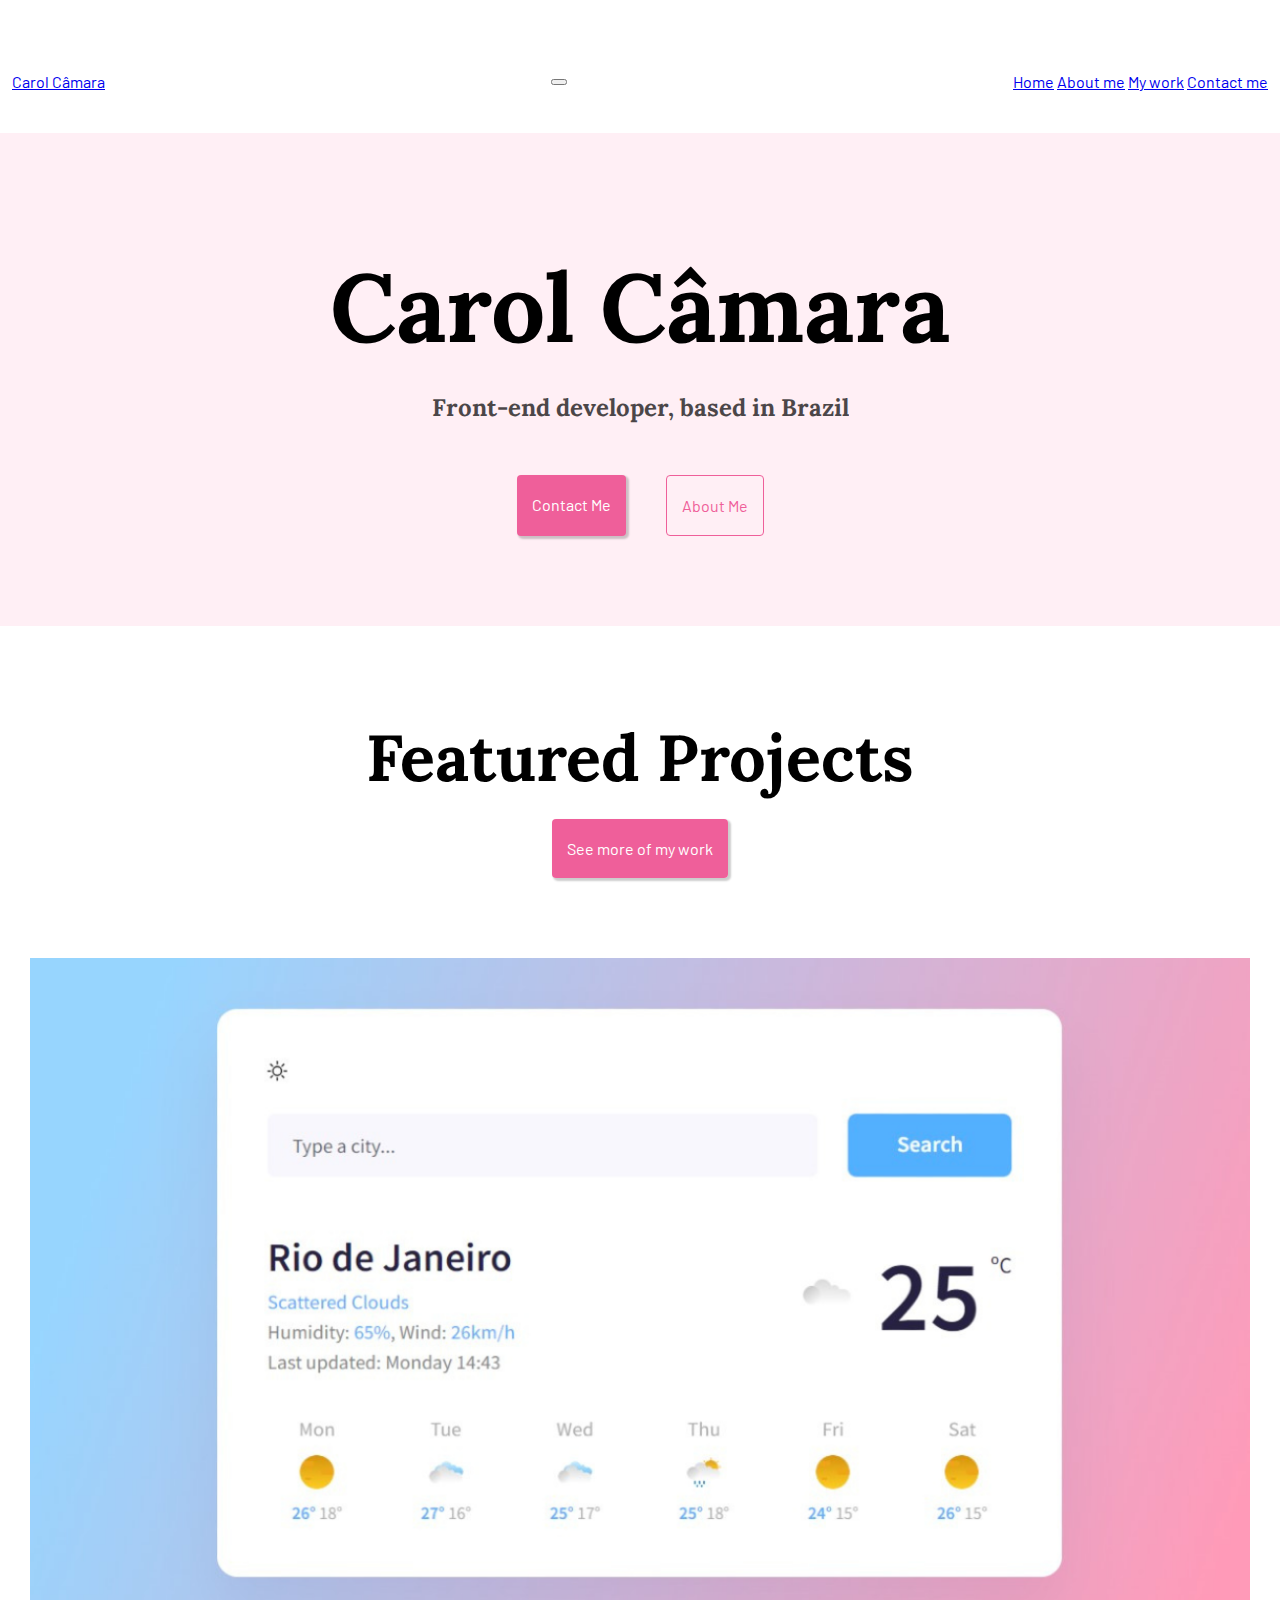
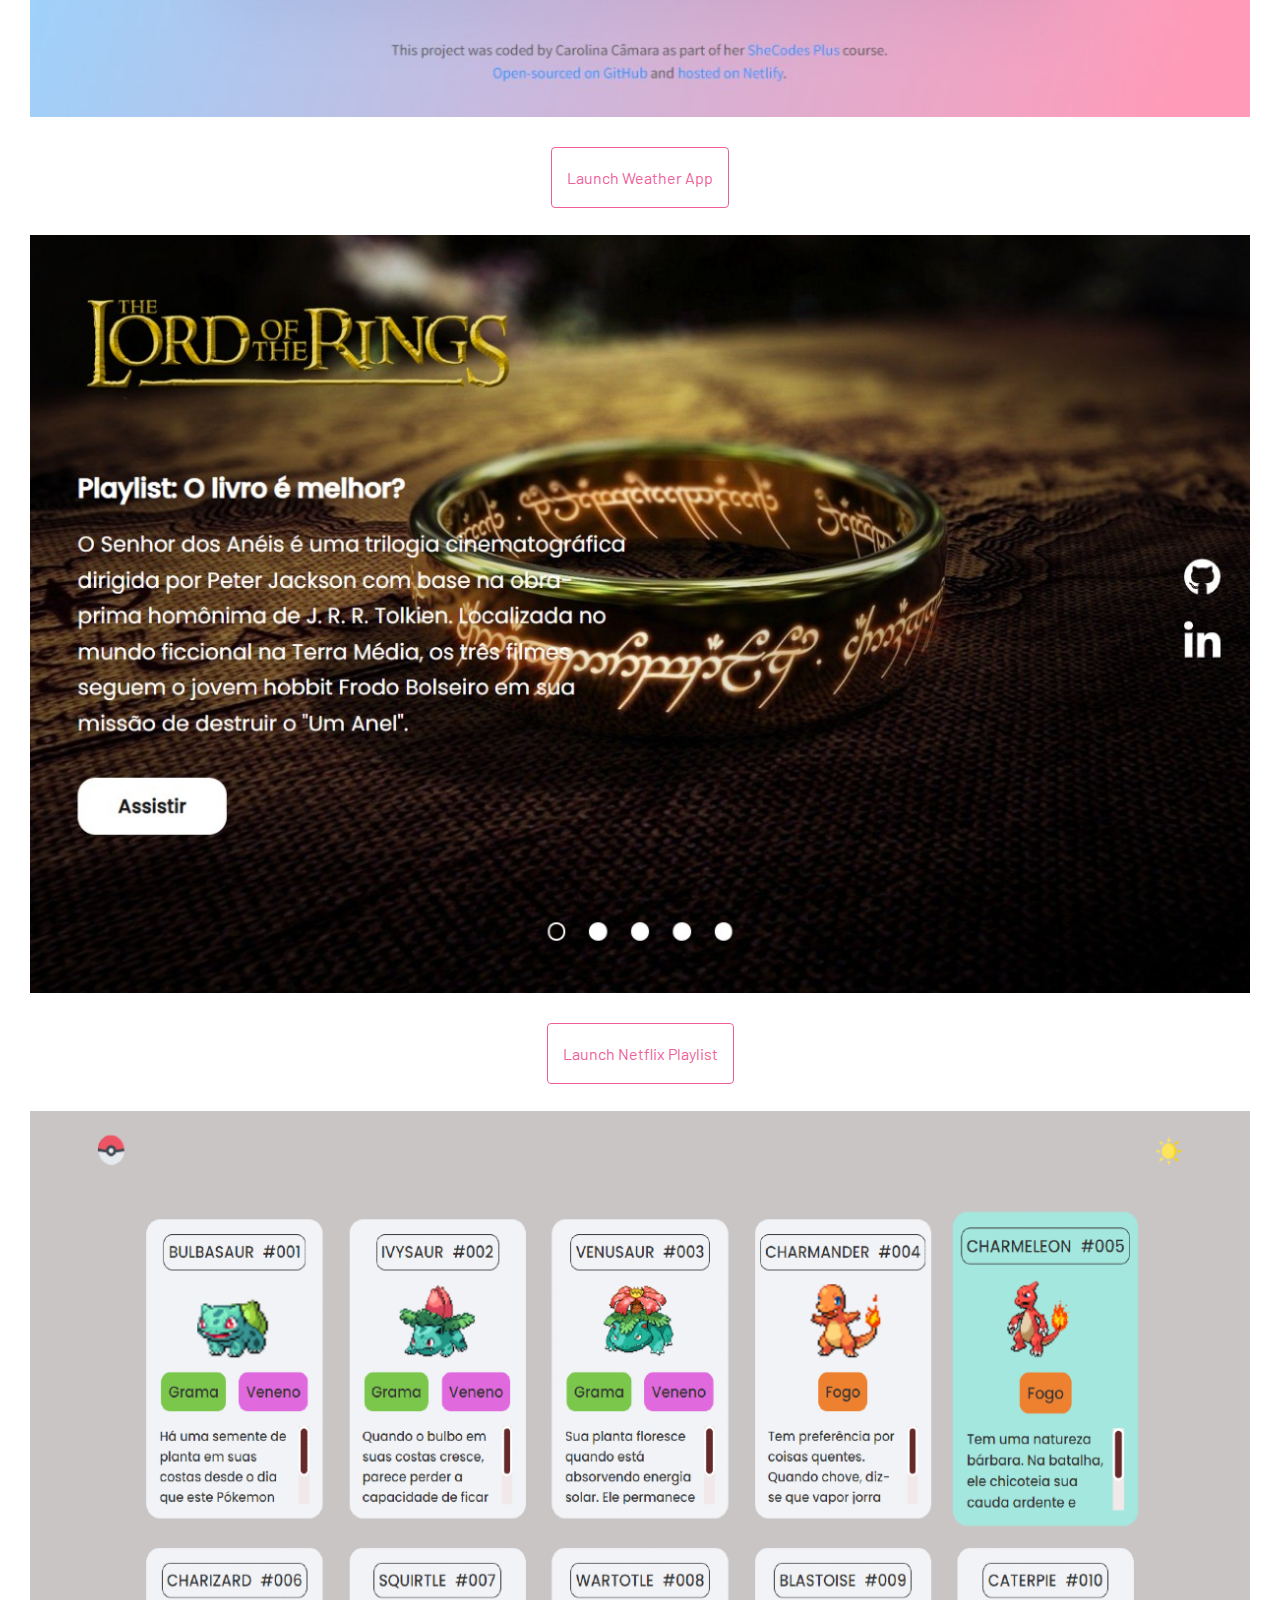
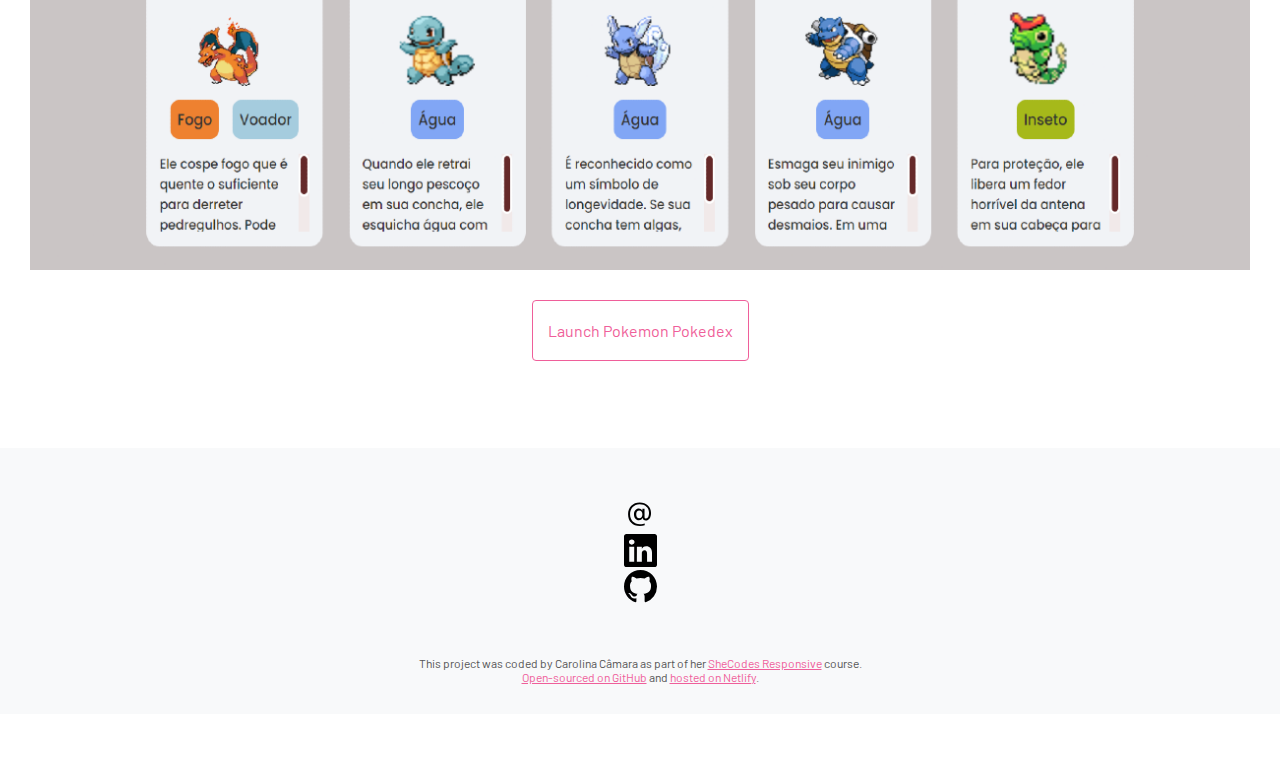
<file: index.html>
<!DOCTYPE html>
<html lang="en">

<head>
    <meta charset="UTF-8">
    <meta http-equiv="X-UA-Compatible" content="IE=edge">
    <meta name="viewport" content="width=device-width, initial-scale=1.0">
    <meta name="description" content="Portfolio for Carol Câmara, front-end developer based in Brazil">

    <link href="https://cdn.jsdelivr.net/npm/bootstrap@5.3.0-alpha3/dist/css/bootstrap.min.css" rel="stylesheet"
        integrity="sha384-KK94CHFLLe+nY2dmCWGMq91rCGa5gtU4mk92HdvYe+M/SXH301p5ILy+dN9+nJOZ" crossorigin="anonymous">

    <script src="https://cdn.jsdelivr.net/npm/bootstrap@5.3.0-alpha3/dist/js/bootstrap.bundle.min.js"
        integrity="sha384-ENjdO4Dr2bkBIFxQpeoTz1HIcje39Wm4jDKdf19U8gI4ddQ3GYNS7NTKfAdVQSZe"
        crossorigin="anonymous"></script>

    <link rel="preconnect" href="https://fonts.googleapis.com">
    <link rel="preconnect" href="https://fonts.gstatic.com" crossorigin>
    <link
        href="https://fonts.googleapis.com/css2?family=Barlow:ital,wght@0,200;0,400;0,700;1,200;1,400&family=Lora:wght@400;500;700&display=swap"
        rel="stylesheet">

    <link rel="stylesheet" href="src/css/styles.css">
    <link rel="stylesheet" href="src/css/responsive.css">

    <title>Carol Câmara: front-end developer</title>

</head>

<body>

    
        <nav class="navbar navbar-expand-lg navbar-light bg-light fixed-top">
            <div class="container">
                <a class="navbar-brand" href="./index.html" title="Carol Câmara">Carol Câmara</a>
                <button class="navbar-toggler" type="button" data-bs-toggle="collapse"
                    data-bs-target="#navbarNavAltMarkup" aria-controls="navbarNavAltMarkup" aria-expanded="false"
                    aria-label="Toggle navigation">
                    <span class="navbar-toggler-icon"></span>
                </button>
                <div class="collapse navbar-collapse" id="navbarNavAltMarkup">
                    <div class="navbar-nav">
                        <a class="nav-link active" aria-current="page" href="./index.html" title="Home">Home</a>
                        <a class="nav-link" href="./about.html" title="About me">About me</a>
                        <a class="nav-link" href="./mywork.html" title="My work">My work</a>
                        <a class="nav-link" href="./about.html#contact-me" title="Contact me">Contact me</a>
                    </div>
                </div>
            </div>
        </nav>

        <div class="hero">
        <h1 class="text-center">Carol Câmara</h1>
        <h3 class="text-center">Front-end developer, based in Brazil</h3>

        <div class="navigation-links">
            <a href="./about.html#contact-me" class="primary-link" title="Contact me">Contact me</a>
            <a href="./about.html" class="secondary-link" title="About me">About me</a>
        </div>
    </div>

    <div class="container">
        <div class="featured-projects text-center">
            <h2>Featured Projects</h2>
            <a class="primary-link" href="./mywork.html" target="_blank" rel="noopener" title="My Work">See more of my
                work</a>
        </div>


        <div class="row">
            <div class="col-md-4">
                <img class="img-fluid rounded" src="src/images/Plus-Project-Carol-1.png" alt="SheCodes Plus project: Weather App">
                <div class="launch-project text-center">
                    <a class="secondary-link" href="https://main--precious-pastelito-92eaba.netlify.app/" target="_blank" rel="noopener"
                        title="Weather App">Launch Weather App</a>
                </div>
            </div>
            <div class="col-md-4">
                <img class="img-fluid rounded" src="src/images/DevemDobro-Netflix-Project-Carol-2.jpg"
                    alt="DevemDobro Netflix playlist project">
                <div class="launch-project text-center">
                    <a class="secondary-link" href="https://carolcamaraps.github.io/netflix-inspired-frontend/" target="_blank"
                        rel="noopener" title="Netflix Playlist">Launch Netflix Playlist</a>
                </div>
            </div>
            <div class="col-md-4">
                <img class="img-fluid rounded" src="src/images/Pokemon-Project-Devemdobro.png" alt="Devemdobro Pokemon Pokedex project">
                <div class="launch-project text-center">
                    <a class="secondary-link" href="https://github.com/carolcamaraps/projeto-pokemon" target="_blank" rel="noopener"
                        title="Pokemon Pokedex">Launch Pokemon Pokedex</a>
                </div>
            </div>
        </div>
</div>

        <div class="footer">
        <div class="contact-footer">
            <div class="row">
                <div class="col-sm">
                    <a href="./about.html#contact-me" target="_blank" rel="noopener" title="carol@carolcamara.com">
                        <img src="./src/images/email.svg" alt="carol@carolcamara.com" class="icon" />
                    </a>
                </div>
                <div class="col-sm">
                    <a href="https://www.linkedin.com/in/carolcamara/" target="_blank" rel="noopener"
                        title="Carol's LinkedIn profile">
                        <img src="./src/images/linkedin.svg" alt="LinkedIn" class="icon" />
                    </a>
                </div>
                <div class="col-sm">
                    <a href="https://github.com/carolcamaraps" target="_blank" rel="noopener"
                        title="Carol's GitHub profile">
                        <img src="./src/images/github.svg" alt="GitHub" class="icon" />
                    </a>
                </div>
            </div>
        </div>

        <small class="footnote">
            This project was coded by Carolina Câmara as part of her <a href="https://www.shecodes.io/workshops"
                target="_blank" rel="noopener" class="footnote-link" title="SheCodes Workshops">SheCodes Responsive</a>
            course. <br />
            <a href="https://github.com/carolcamaraps/portfolio-project" target="_blank" rel="noopener"
                class="footnote-link" title="GitHub Repository">Open-sourced on
                GitHub</a> and <a href="https://bespoke-klepon-d8320d.netlify.app/" target="_blank" rel="noopener"
                class="footnote-link" title="Netlify">hosted on Netlify</a>.
        </small>
    </div>


</body>

</html>
</file>
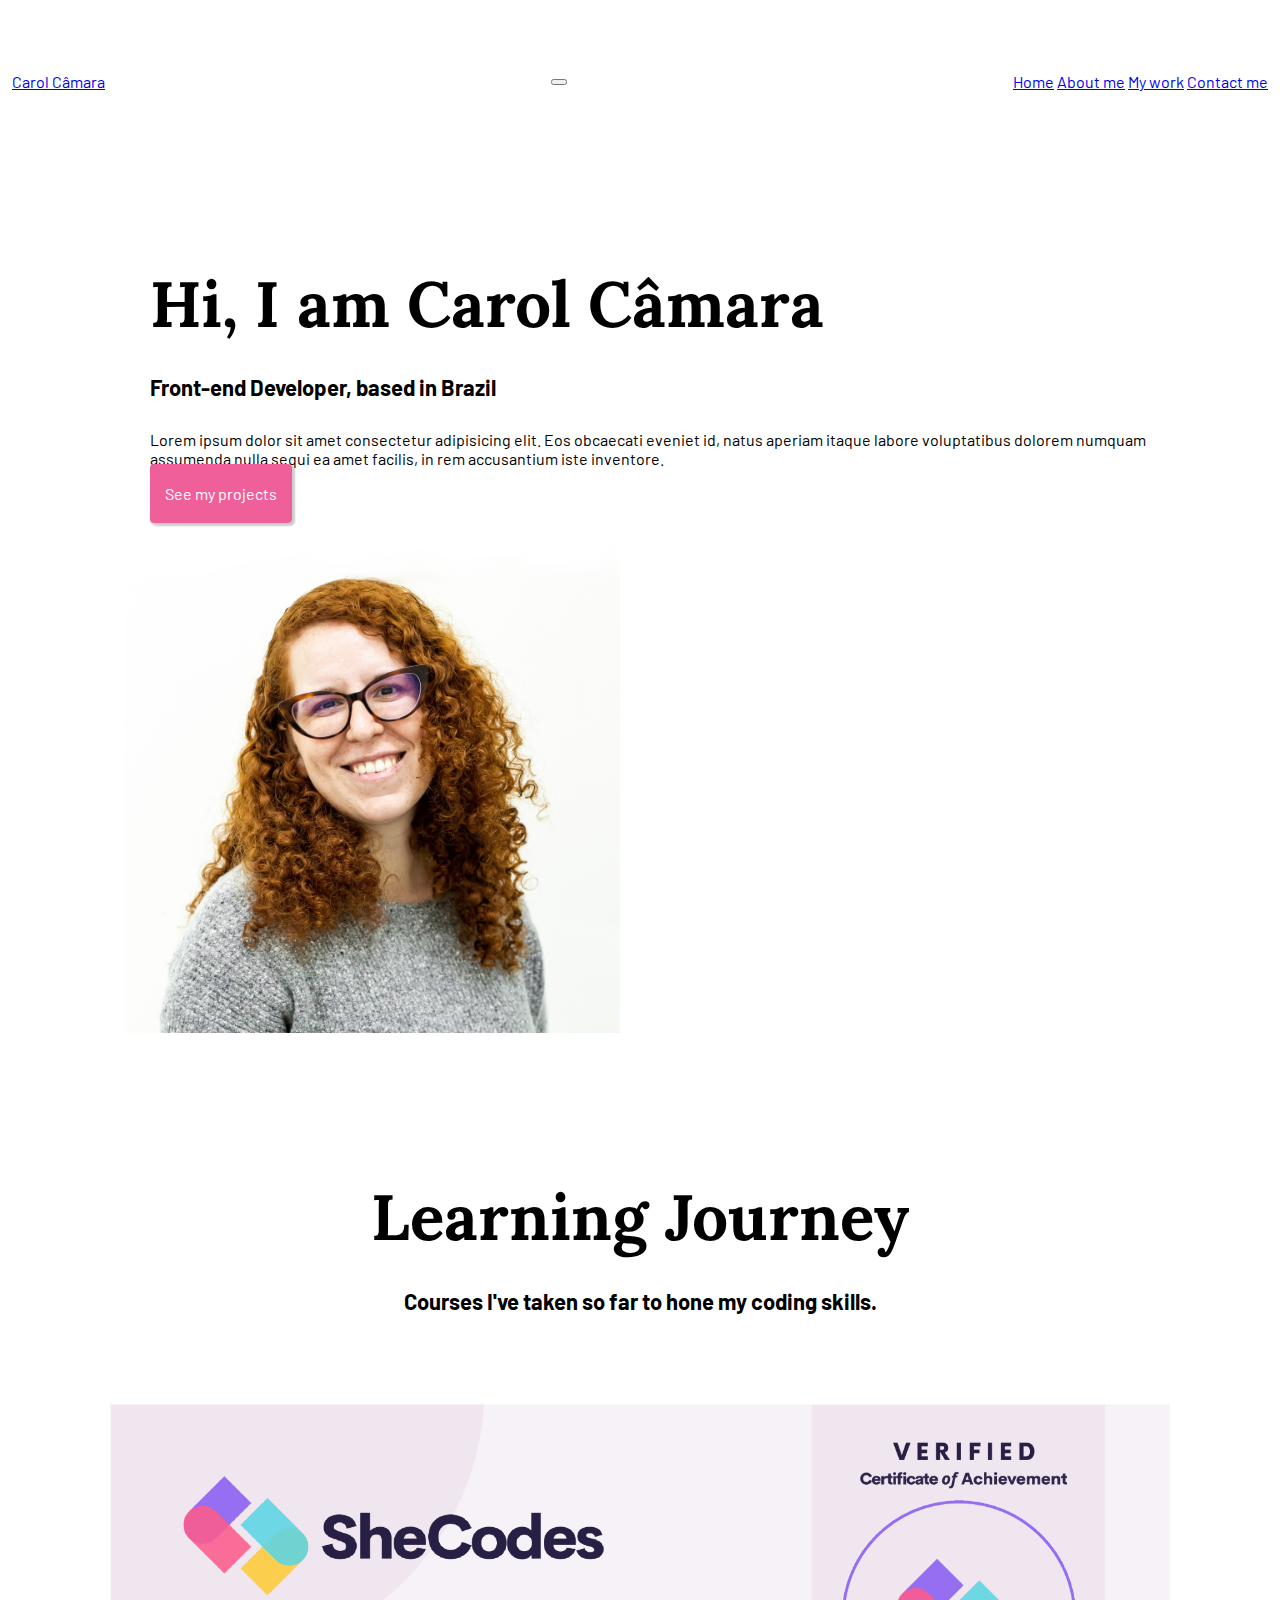
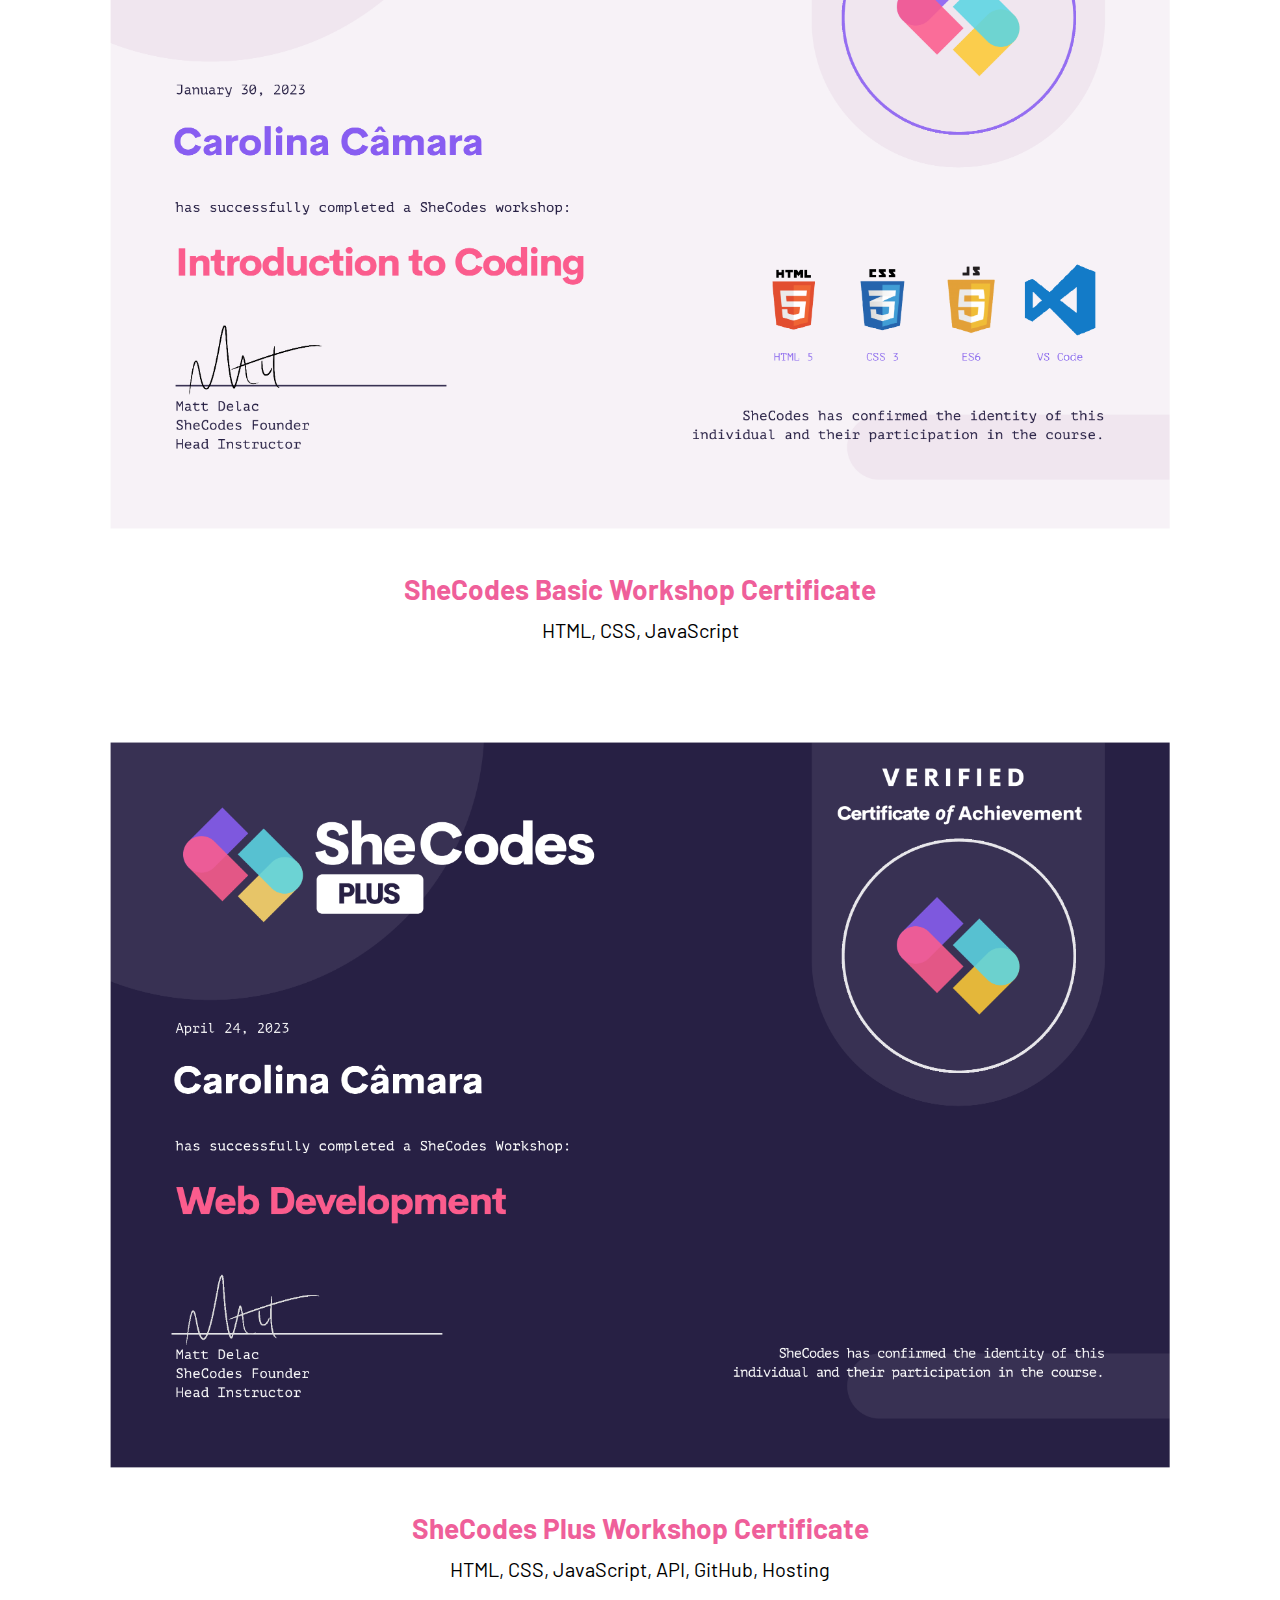
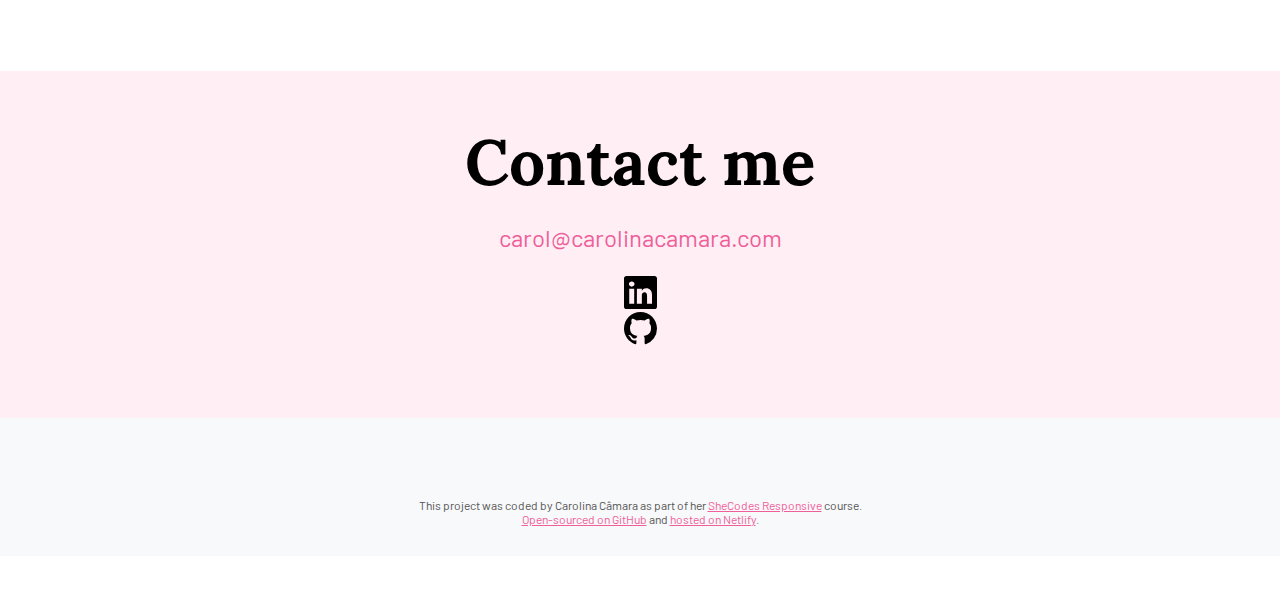
<file: about.html>
<!DOCTYPE html>
<html lang="en">

<head>
    <meta charset="UTF-8">
    <meta http-equiv="X-UA-Compatible" content="IE=edge">
    <meta name="viewport" content="width=device-width, initial-scale=1.0">
    <meta name="description" content="About Carol Câmara, front-end developer based in Brazil">

    <link href="https://cdn.jsdelivr.net/npm/bootstrap@5.3.0-alpha3/dist/css/bootstrap.min.css" rel="stylesheet"
        integrity="sha384-KK94CHFLLe+nY2dmCWGMq91rCGa5gtU4mk92HdvYe+M/SXH301p5ILy+dN9+nJOZ" crossorigin="anonymous">

    <script src="https://cdn.jsdelivr.net/npm/bootstrap@5.3.0-alpha3/dist/js/bootstrap.bundle.min.js"
        integrity="sha384-ENjdO4Dr2bkBIFxQpeoTz1HIcje39Wm4jDKdf19U8gI4ddQ3GYNS7NTKfAdVQSZe"
        crossorigin="anonymous"></script>


    <link rel="preconnect" href="https://fonts.googleapis.com">
    <link rel="preconnect" href="https://fonts.gstatic.com" crossorigin>
    <link
        href="https://fonts.googleapis.com/css2?family=Barlow:ital,wght@0,200;0,400;0,700;1,200;1,400&family=Lora:wght@400;500;700&display=swap"
        rel="stylesheet">

    <link rel="stylesheet" href="src/css/styles.css">
    <link rel="stylesheet" href="src/css/responsive.css">

    <title>About Carol Câmara, front-end developer</title>
</head>

<body>

    <nav class="navbar navbar-expand-lg navbar-light bg-light fixed-top">
        <div class="container">
            <a class="navbar-brand" href="./index.html" title="Carol Câmara">Carol Câmara</a>
            <button class="navbar-toggler" type="button" data-bs-toggle="collapse" data-bs-target="#navbarNavAltMarkup"
                aria-controls="navbarNavAltMarkup" aria-expanded="false" aria-label="Toggle navigation">
                <span class="navbar-toggler-icon"></span>
            </button>
            <div class="collapse navbar-collapse" id="navbarNavAltMarkup">
                <div class="navbar-nav">
                    <a class="nav-link active" aria-current="page" href="./index.html" title="Home">Home</a>
                    <a class="nav-link" href="./about.html" title="About me">About me</a>
                    <a class="nav-link" href="./mywork.html" title="My work">My work</a>
                    <a class="nav-link" href="./about.html#contact-me" title="Contact me">Contact me</a>
                </div>
            </div>
        </div>
    </nav>

    <div class="hero-about">
        <div class="row">
            <div class="col-md-6">
                <div class="hero-about-content">
                    <h1 class="mb-4">Hi, I am Carol Câmara</h1>
                    <h4 class="mb-4">Front-end Developer, based in Brazil</h4>
                    <p class="mb-5">
                        Lorem ipsum dolor sit amet consectetur adipisicing elit. Eos obcaecati eveniet id, natus aperiam
                        itaque labore
                        voluptatibus dolorem numquam assumenda nulla sequi ea amet facilis, in rem accusantium iste
                        inventore.
                    </p>
                    <a class="primary-link" href="./mywork.html" target="_blank" rel="noopener" title="My projects">See
                        my projects</a>
                </div>
            </div>
            <div class="col-md-6">
                <img class="img-fluid rounded" src="src/images/perfil-carol.png" alt="Carol's profile picture">
            </div>
        </div>
    </div>

    <div class="courses">
        <h1>Learning Journey</h1>
        <h4>Courses I've taken so far to hone my coding skills.</h4>

        <div class="row">
            <div class="col-md-6">
                <img src="src/images/Basic-Workshop-Certificate.png" alt="SheCodes Basic Workshop Certificate"
                    class="img-fluid rounded">
                <a href="https://www.shecodes.io/workshop#curriculum" target="_blank" rel="noopener">SheCodes Basic
                    Workshop Certificate</a>
                <p>HTML, CSS, JavaScript</p>
            </div>
            <div class="col-md-6">
                <img src="src/images/Plus-Workshop-Certificate.png" alt="SheCodes Basic Workshop Certificate"
                    class="img-fluid rounded">
                <a href="https://www.shecodes.io/plus#package" target="_blank" rel="noopener">SheCodes Plus Workshop
                    Certificate</a>
                <p>HTML, CSS, JavaScript, API, GitHub, Hosting</p>
            </div>
        </div>

    </div>


    <div class="mt-5 contact-me-section">
        <h1 class="text-center" id="contact-me">Contact me</h2>
            <p class="email">carol@carolinacamara.com</p>
            <div class="contact-icons">
                <div class="row">
                    <div class="col-sm">
                        <a href="https://www.linkedin.com/in/carolcamara/" target="_blank" rel="noopener"
                            title="Carol's LinkedIn profile">
                            <img src="./src/images/linkedin.svg" alt="LinkedIn" class="icon" />
                        </a>
                    </div>
                    <div class="col-sm">
                        <a href="https://github.com/carolcamaraps" target="_blank" rel="noopener"
                            title="Carol's GitHub profile">
                            <img src="./src/images/github.svg" alt="GitHub" class="icon" />
                        </a>
                    </div>
                </div>
            </div>

    </div>


    <div class="footer">
        <small class="footnote">
            This project was coded by Carolina Câmara as part of her <a href="https://www.shecodes.io/workshops"
                target="_blank" rel="noopener" class="footnote-link" title="SheCodes Workshops">SheCodes Responsive</a>
            course. <br />
            <a href="https://github.com/carolcamaraps/portfolio-project" target="_blank" rel="noopener"
                class="footnote-link" title="GitHub Repository">Open-sourced on
                GitHub</a> and <a href="https://bespoke-klepon-d8320d.netlify.app/" target="_blank" rel="noopener"
                class="footnote-link" title="Netlify">hosted on Netlify</a>.
        </small>
    </div>

</body>

</html>
</file>
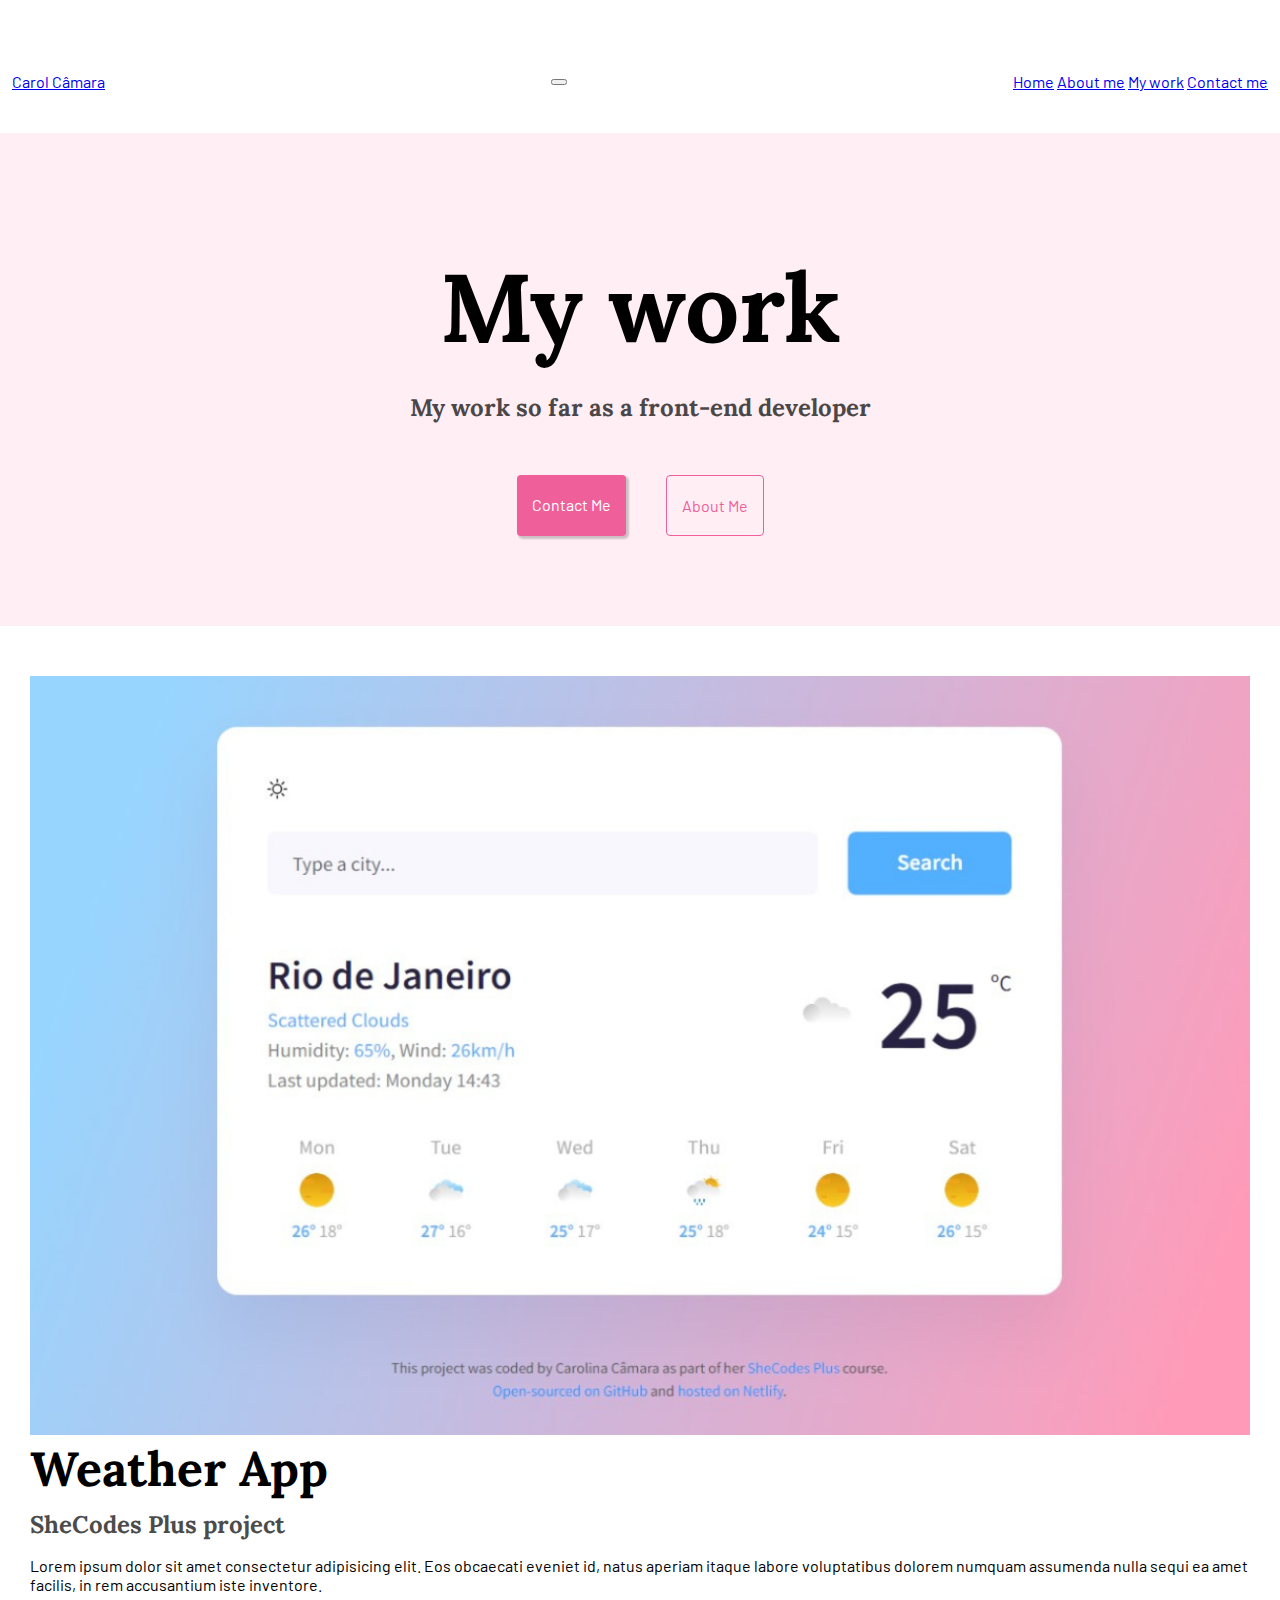
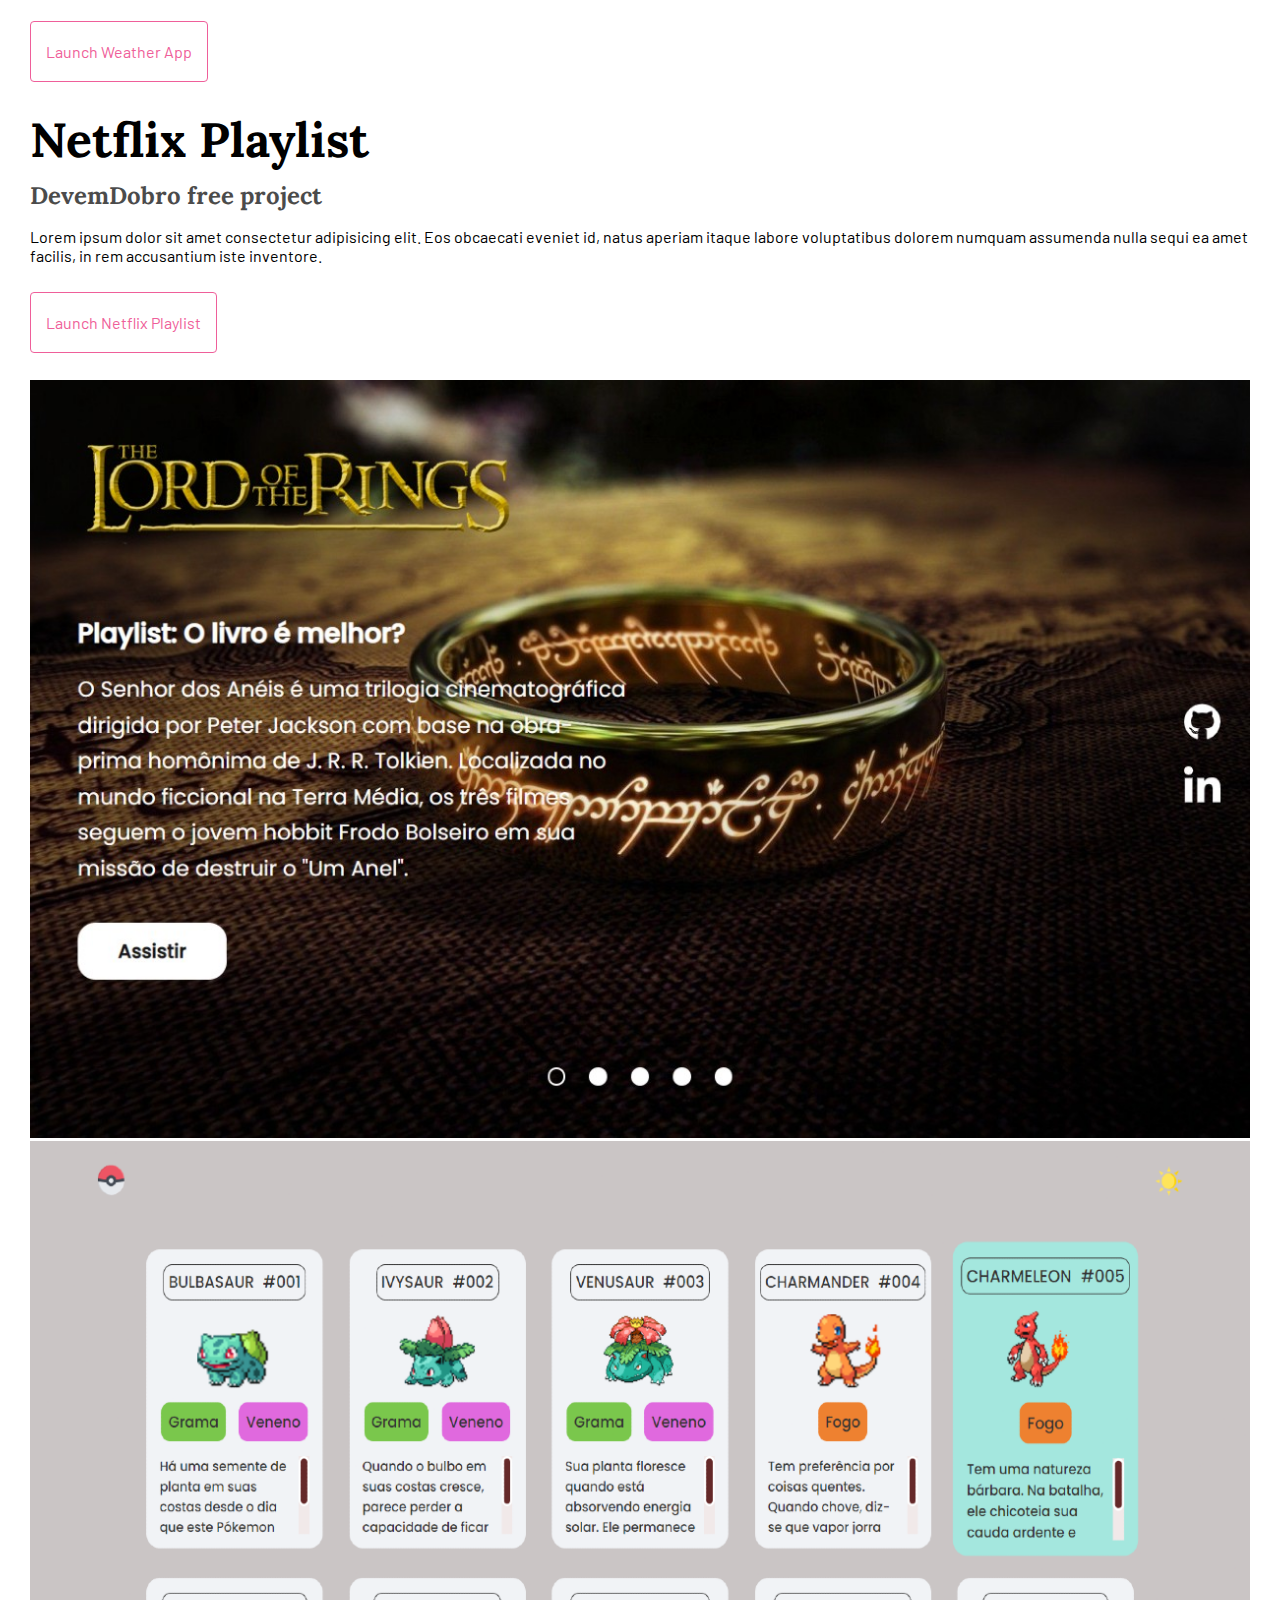
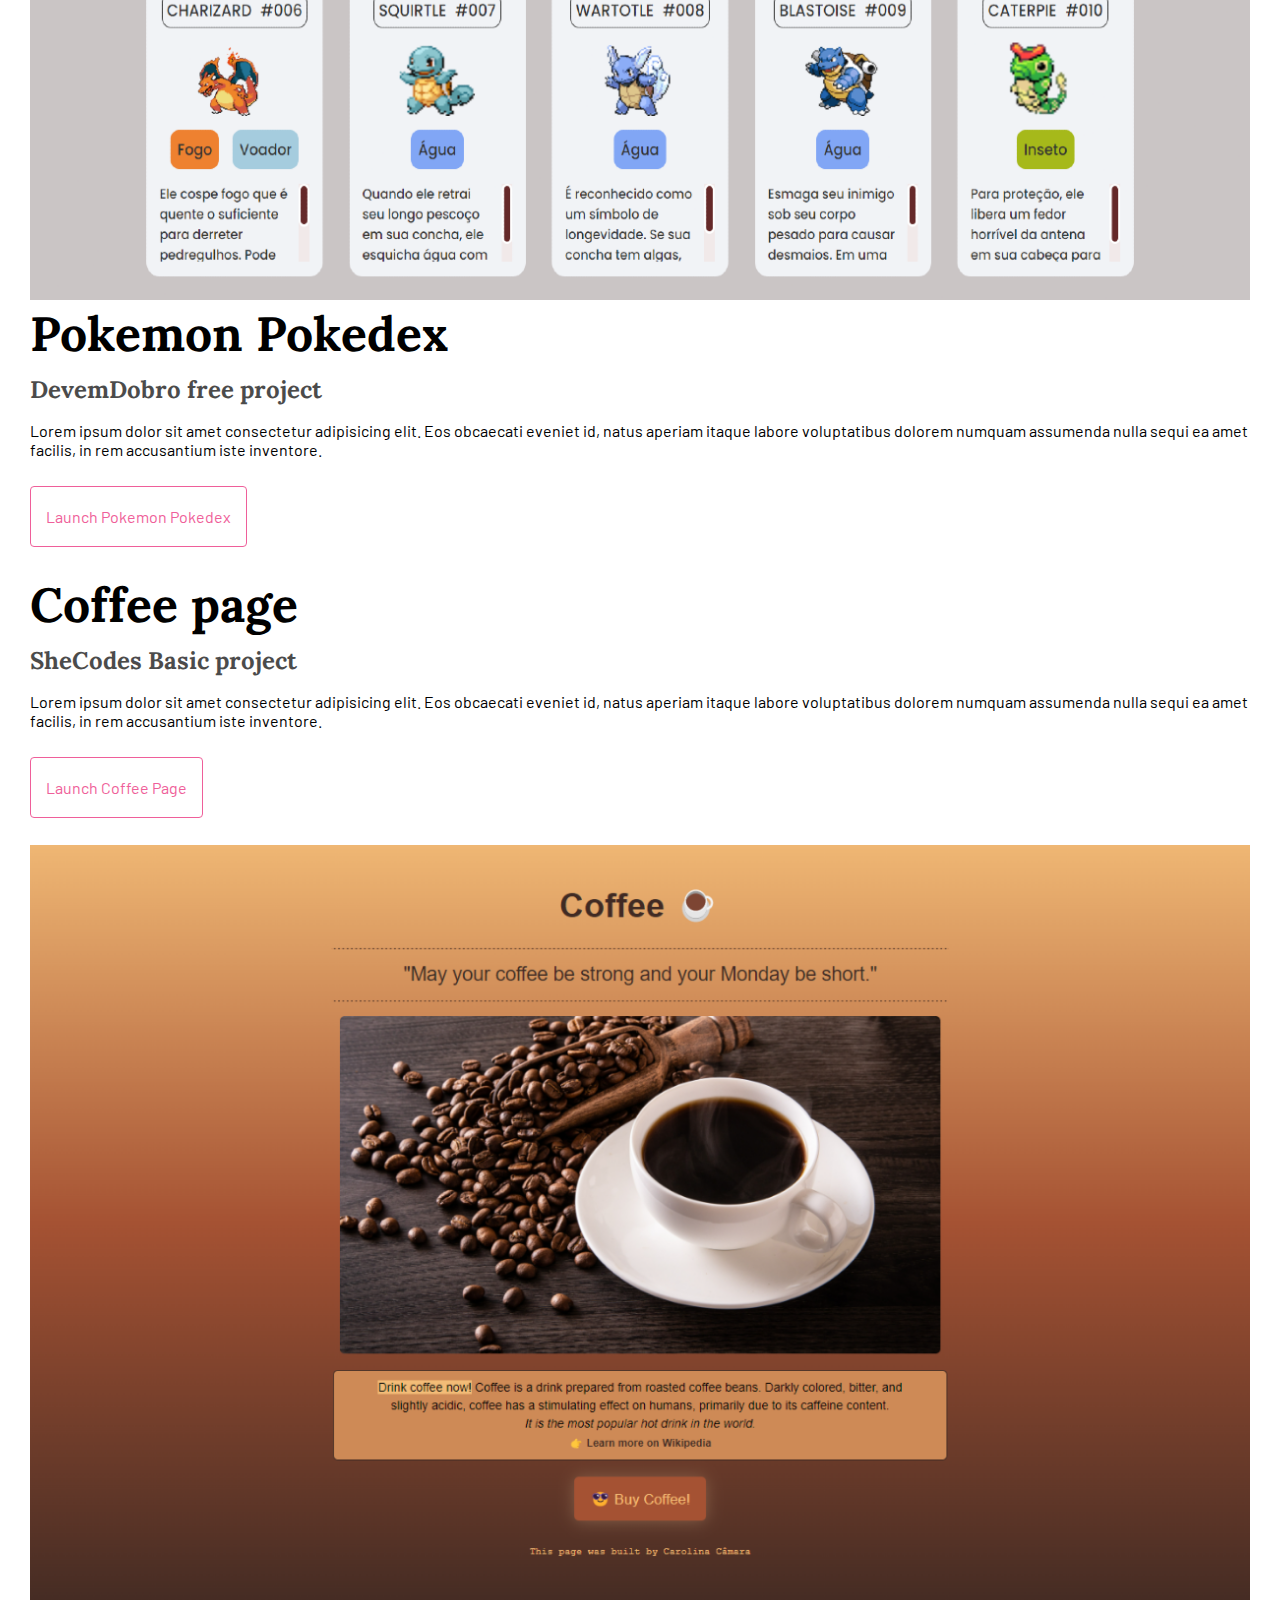
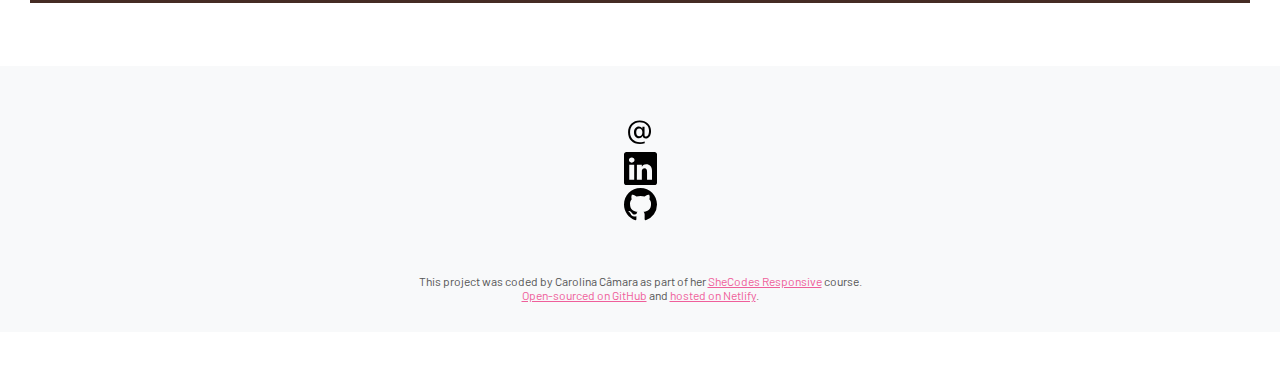
<file: mywork.html>
<!DOCTYPE html>
<html lang="en">

<head>
    <meta charset="UTF-8">
    <meta http-equiv="X-UA-Compatible" content="IE=edge">
    <meta name="viewport" content="width=device-width, initial-scale=1.0">
    <meta name="description" content="About Carol Câmara, front-end developer based in Brazil">

    <link href="https://cdn.jsdelivr.net/npm/bootstrap@5.3.0-alpha3/dist/css/bootstrap.min.css" rel="stylesheet"
        integrity="sha384-KK94CHFLLe+nY2dmCWGMq91rCGa5gtU4mk92HdvYe+M/SXH301p5ILy+dN9+nJOZ" crossorigin="anonymous">

    <script src="https://cdn.jsdelivr.net/npm/bootstrap@5.3.0-alpha3/dist/js/bootstrap.bundle.min.js"
        integrity="sha384-ENjdO4Dr2bkBIFxQpeoTz1HIcje39Wm4jDKdf19U8gI4ddQ3GYNS7NTKfAdVQSZe"
        crossorigin="anonymous"></script>

    <link rel="preconnect" href="https://fonts.googleapis.com">
    <link rel="preconnect" href="https://fonts.gstatic.com" crossorigin>
    <link
        href="https://fonts.googleapis.com/css2?family=Barlow:ital,wght@0,200;0,400;0,700;1,200;1,400&family=Lora:wght@400;500;700&display=swap"
        rel="stylesheet">

    <link rel="stylesheet" href="src/css/styles.css">
    <link rel="stylesheet" href="src/css/responsive.css">

    <title>Work by Carol Câmara, front-end developer</title>
</head>

<body>

    <nav class="navbar navbar-expand-lg navbar-light bg-light fixed-top">
        <div class="container">
            <a class="navbar-brand" href="./index.html" title="Carol Câmara">Carol Câmara</a>
            <button class="navbar-toggler" type="button" data-bs-toggle="collapse" data-bs-target="#navbarNavAltMarkup"
                aria-controls="navbarNavAltMarkup" aria-expanded="false" aria-label="Toggle navigation">
                <span class="navbar-toggler-icon"></span>
            </button>
            <div class="collapse navbar-collapse" id="navbarNavAltMarkup">
                <div class="navbar-nav">
                    <a class="nav-link active" aria-current="page" href="./index.html" title="Home">Home</a>
                    <a class="nav-link" href="./about.html" title="About me">About me</a>
                    <a class="nav-link" href="./mywork.html" title="My work">My work</a>
                    <a class="nav-link" href="./about.html#contact-me" title="Contact me">Contact me</a>
                </div>
            </div>
        </div>
    </nav>

    <div class="hero">
        <h1 class="text-center">My work</h1>
        <h3 class="text-center">My work so far as a front-end developer</h3>

        <div class="navigation-links">
            <a href="./about.html#contact-me" class="primary-link" title="Contact me">Contact me</a>
            <a href="./about.html" class="secondary-link" title="About me">About me</a>
        </div>
    </div>

    <div class="container">
        <div class="row">
            <div class="col-md-6">
                <img class="img-fluid rounded" src="src/images/Plus-Project-Carol-1.png"
                    alt="SheCodes Plus project: Weather App">
            </div>
            <div class="col-md-6">
                <h2 class="mb-3">Weather App</h2>
                <h3 class="mb-3">SheCodes Plus project</h3>
                <p>
                    Lorem ipsum dolor sit amet consectetur adipisicing elit. Eos obcaecati eveniet id, natus aperiam
                    itaque labore voluptatibus dolorem numquam assumenda nulla sequi ea amet facilis, in rem accusantium
                    iste inventore.
                </p>
                <div class="launch-project">
                    <a class="secondary-link" href="https://main--precious-pastelito-92eaba.netlify.app/"
                        target="_blank" rel="noopener" title="Weather App">Launch Weather App</a>
                </div>
            </div>
        </div>
        <div class="row mt-5">
            <div class="col-md-6">
                <h2 class="mb-3">Netflix Playlist</h2>
                <h3 class="mb-3">DevemDobro free project</h3>
                <p>
                    Lorem ipsum dolor sit amet consectetur adipisicing elit. Eos obcaecati eveniet id, natus aperiam
                    itaque labore
                    voluptatibus dolorem numquam assumenda nulla sequi ea amet facilis, in rem accusantium iste
                    inventore.
                </p>
                <div class="launch-project">
                    <a class="secondary-link" href="https://carolcamaraps.github.io/netflix-inspired-frontend/"
                        target="_blank" rel="noopener" title="Netflix Playlist">Launch Netflix Playlist</a>
                </div>
            </div>
            <div class="col-md-6">
                <img class="img-fluid rounded" src="src/images/DevemDobro-Netflix-Project-Carol-2.jpg"
                    alt="DevemDobro Netflix playlist project">
            </div>
        </div>
        <div class="row mt-5">
            <div class="col-md-6">
                <img class="img-fluid rounded" src="src/images/Pokemon-Project-Devemdobro.png"
                    alt="Devemdobro Pokemon Pokedex project">
            </div>
            <div class="col-md-6">
                <h2 class="mb-3">Pokemon Pokedex</h2>
                <h3 class="mb-3">DevemDobro free project</h3>
                <p>
                    Lorem ipsum dolor sit amet consectetur adipisicing elit. Eos obcaecati eveniet id, natus aperiam
                    itaque labore
                    voluptatibus dolorem numquam assumenda nulla sequi ea amet facilis, in rem accusantium iste
                    inventore.
                </p>
                <div class="launch-project">
                    <a class="secondary-link" href="https://github.com/carolcamaraps/projeto-pokemon" target="_blank"
                        rel="noopener" title="Pokemon Pokedex">Launch Pokemon Pokedex</a>
                </div>
            </div>
        </div>
        <div class="row mt-5">
            <div class="col-md-6">
                <h2 class="mb-3">Coffee page</h2>
                <h3 class="mb-3">SheCodes Basic project</h3>
                <p>
                    Lorem ipsum dolor sit amet consectetur adipisicing elit. Eos obcaecati eveniet id, natus aperiam
                    itaque labore
                    voluptatibus dolorem numquam assumenda nulla sequi ea amet facilis, in rem accusantium iste
                    inventore.
                </p>
                <div class="launch-project">
                    <a class="secondary-link"
                        href="https://www.shecodes.io/workshops/shecodes-basics-03687c6b-7026-49f8-8d87-31ffc725cc29/projects/1418680"
                        target="_blank" rel="noopener" title="Coffee Page">Launch Coffee Page</a>
                </div>
            </div>
            <div class="col-md-6">
                <img class="img-fluid rounded" src="src/images/Basic-Project-Carol-1.png"
                    alt="SheCodes Basic project: Coffee page">
            </div>
        </div>
    </div>


    <div class="footer">
        <div class="contact-footer">
            <div class="row">
                <div class="col-sm">
                    <a href="./about.html#contact-me" target="_blank" rel="noopener" title="carol@carolcamara.com">
                        <img src="./src/images/email.svg" alt="carol@carolcamara.com" class="icon" />
                    </a>
                </div>
                <div class="col-sm">
                    <a href="https://www.linkedin.com/in/carolcamara/" target="_blank" rel="noopener"
                        title="Carol's LinkedIn profile">
                        <img src="./src/images/linkedin.svg" alt="LinkedIn" class="icon" />
                    </a>
                </div>
                <div class="col-sm">
                    <a href="https://github.com/carolcamaraps" target="_blank" rel="noopener"
                        title="Carol's GitHub profile">
                        <img src="./src/images/github.svg" alt="GitHub" class="icon" />
                    </a>
                </div>
            </div>
        </div>


        <small class="footnote">
            This project was coded by Carolina Câmara as part of her <a href="https://www.shecodes.io/workshops"
                target="_blank" rel="noopener" class="footnote-link" title="SheCodes Workshops">SheCodes Responsive</a>
            course. <br />
            <a href="https://github.com/carolcamaraps/portfolio-project" target="_blank" rel="noopener"
                class="footnote-link" title="GitHub Repository">Open-sourced on
                GitHub</a> and <a href="https://bespoke-klepon-d8320d.netlify.app/" target="_blank" rel="noopener"
                class="footnote-link" title="Netlify">hosted on Netlify</a>.
        </small>
    </div>

</body>

</html>
</file>
<file: src/css/styles.css>
:root {
    --primary-color: #ef5f9a;
    --secondary-color: #fee5ef;
    --box-shadow: 2px 2px 2px 1px rgba(0, 0, 0, 0.2);
}

body {
    margin: 60px auto;
    font-family: 'Barlow', sans-serif;

}

h1,
h2,
h3 {
    margin: 0;
    font-family: 'Lora', serif;
}

h1 {
    font-size: 96px;
}

h2 {
    font-size: 48px;
}

h3 {
    font-size: 24px;
    opacity: 0.7;
}



.text-center {
    text-align: center !important;
}

.navbar .container {
    display: flex;
    flex-wrap: inherit;
    align-items: center;
    justify-content: space-between;
    padding: 12px;
}

.hero {
    background: #ffeff5;
    padding: 100px 30px 90px 30px;
}

.hero h1 {
    padding: 12px;
}

.hero h3 {
    padding: 12px;
}

.navigation-links {
    display: flex;
    margin-top: 40px;
    justify-content: center;
}

.navigation-links a {
    margin: 0 20px;
}

.primary-link {
    border-radius: 4px;
    padding: 20px 15px;
    text-decoration: none;
    text-transform: capitalize;
    background: var(--primary-color);
    box-shadow: var(--box-shadow);
    color: white;
}

.secondary-link {
    border-radius: 4px;
    padding: 20px 15px;
    text-decoration: none;
    text-transform: capitalize;
    color: var(--primary-color);
    border: 1px solid var(--primary-color);
}

.container {
    margin-top: 20px;
    margin-bottom: 30px;
    padding: 30px;

}

.container .navigation-links {
    margin-bottom: 45px;
}

.featured-projects {
    display: block;
    margin-bottom: 100px;
}

.featured-projects h2 {
    text-align: center;
    padding: 20px;
    margin: 20px;
    font-size: 65px;
}

.featured-projects .primary-link {
    text-transform: none;
}

.mb-3 {
    margin-bottom: 10px !important;
}

.launch-project {
    margin: 48px 0;
}

.img-fluid {
    max-width: 100%;
    height: auto;
}

.homepage-link {
    color: var(--primary-color);
    text-align: center;
    text-decoration: none;
    display: block;
    margin: auto;
}

.footer {
    background: #F8F9FA;
    padding: 30px;
}

.contact-footer {
    margin: 20px;
    display: flex;
    justify-content: center;
}

.contact-footer .col-sm {
    max-width: 50px;
}

.contact-footer .icon {
    color: #565656;
    width: 33px;
}

.footnote {
    display: block;
    margin-top: 50px;
    font-size: 12px;
    text-align: center;
    color: #565656;
}

.footnote-link {
    color: var(--primary-color);
}


.hero-about {
    padding: 100px 90px 90px 120px;

}

.hero-about h1 {
    font-size: 64px;
}

.hero-about h4 {
    font-size: 22px;
    font-weight: 700;
}

.hero-about .primary-link {
    text-transform: none;
}

.hero-about-content {
    margin: 30px;
}

.about-paragraph {
    margin: 30px 0;
}

.about-paragraph p {
    text-align: center;
    margin: 10px;
    font-size: 18px;
}

.col-sm-4 {
    margin: 6px 0;
}

.courses {
    padding: 50px;
    text-align: center;
}


.courses h1 {
    font-size: 64px;
    margin-bottom: 30px;
}

.courses h4 {
    font-size: 22px;
    font-weight: 700;
    margin-bottom: 30px;
}

.courses a {
    color: var(--primary-color);
    text-align: center;
    text-decoration: none;
    font-size: 28px;
    font-weight: 700;
    display: block;
    margin: auto;
}

.courses p {
    font-size: 20px;
    margin-top: 12px;
}

.courses .col-md-6 {
    padding: 20px;
}

.contact-me-section {
    padding: 50px;
    background: #ffeff5;
}

.contact-me-section h1 {
    font-size: 64px;
}

.contact-icons {
    margin: 20px;
    display: flex;
    justify-content: center;
}

.contact-icons .col-sm {
    max-width: 50px;
}

.contact-icons .icon {
    color: #565656;
    width: 33px;
}

.email {
    display: flex;
    justify-content: center;
    color: var(--primary-color);
    font-size: 24px;
    margin-top: 20px;
}
</file>
<file: src/css/responsive.css>
@media (max-width: 600px) {


    h1 {
        font-size: 75px;
    }

    h2 {
        font-size: 36px;
    }

    h3 {
        font-size: 22px;
    }

    .hero-about {
        text-align: center;
        padding: 100px 30px 90px 30px;
    }

    .courses a {
        font-size: 18px;
    }

    .courses p {
        font-size: 16px;
    }

    .contact-me-section {
        padding: 20px;
    }


    .footnote {
        font-size: 14px;
        padding: 20px;
    }
}
</file>
